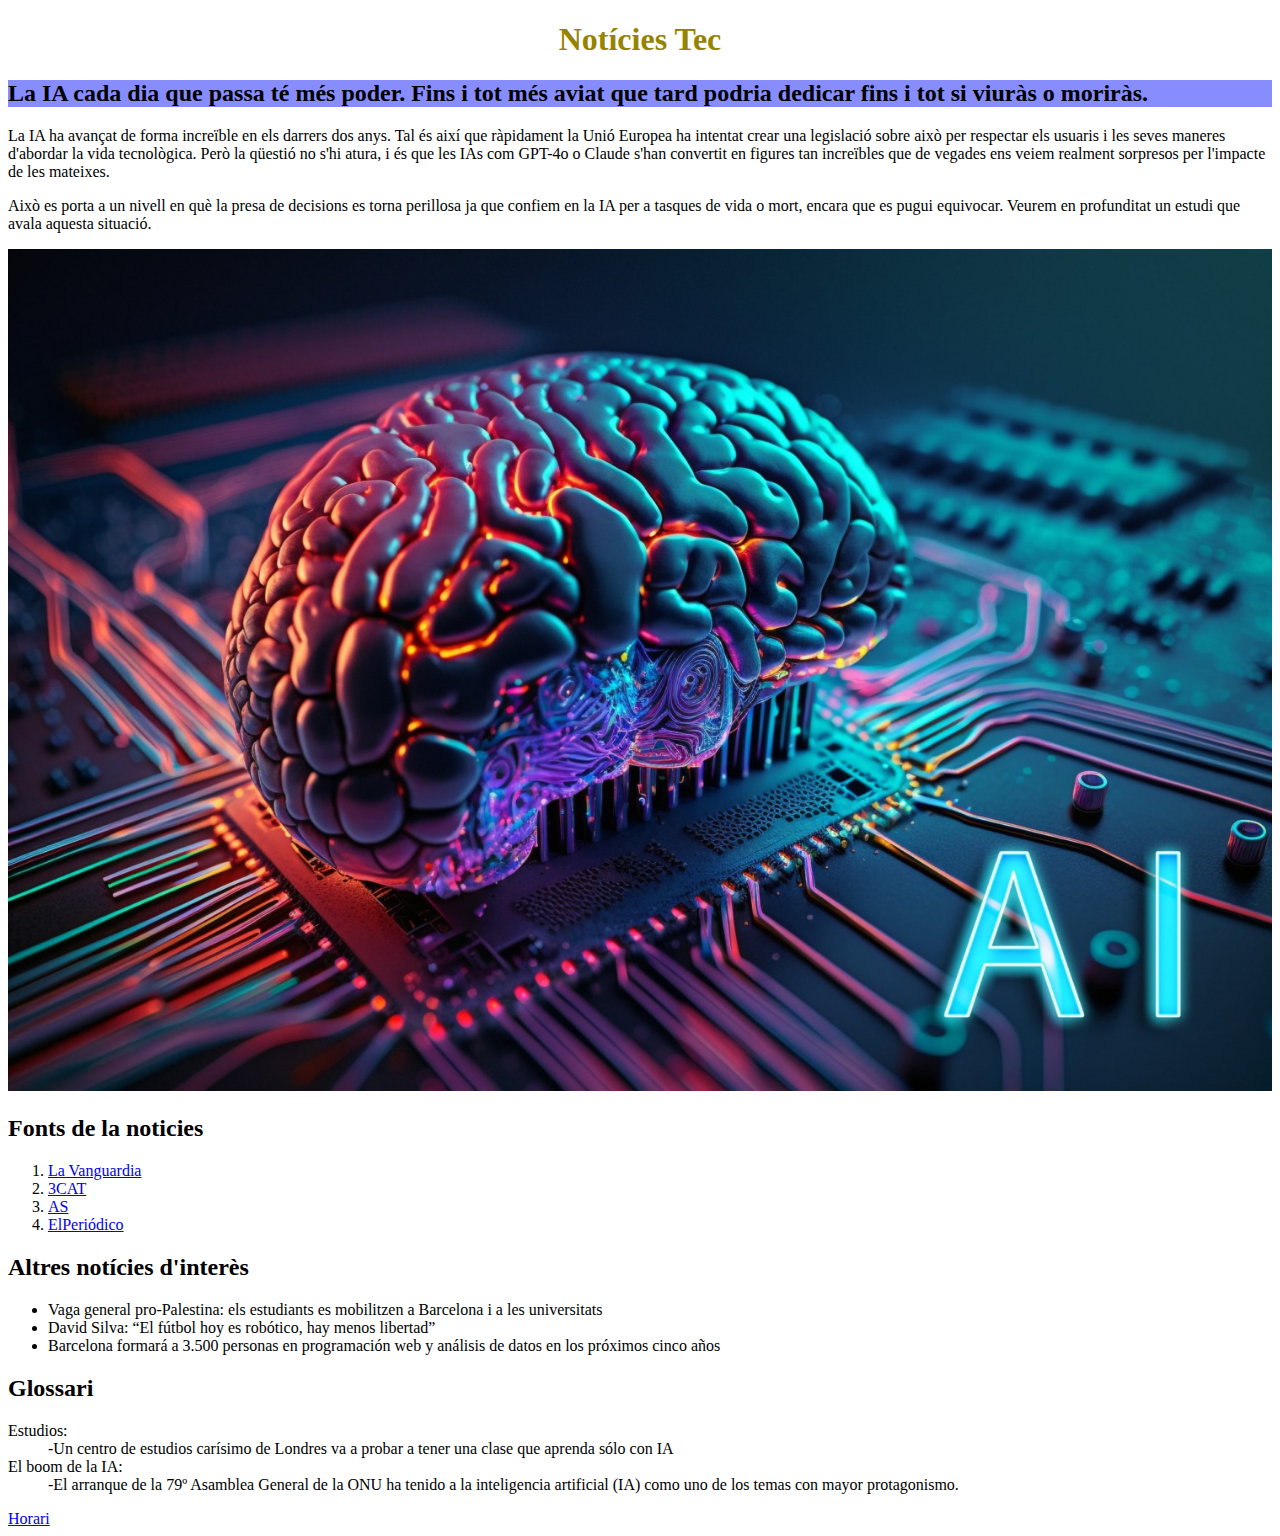
<file: index.html>
<!DOCTYPE html>
<html lang="es">
<head>
    <meta charset="UTF-8">
    <meta name="viewport" content="width=device-width, initial-scale=1.0">
    <title>Notícies JEC</title>
    <style>
        .subtitulo {
           background-color: rgba(135, 140, 255, 1); 
        }
    </style>
</head>
<body>
    <h1 style="color:#968400; text-align: center;">Notícies Tec</h1>
    <h2 class="subtitulo">La IA cada dia que passa té més poder. Fins i tot més aviat que tard podria dedicar fins i tot si viuràs o moriràs.</h2>
    <p>La IA ha avançat de forma increïble en els darrers dos anys. Tal és així que ràpidament la Unió Europea ha intentat crear una legislació sobre això per respectar els usuaris i les seves maneres d'abordar la vida tecnològica. Però la qüestió no s'hi atura, i és que les IAs com GPT-4o o Claude s'han convertit en figures tan increïbles que de vegades ens veiem realment sorpresos per l'impacte de les mateixes.</p> 
    <p>Això es porta a un nivell en què la presa de decisions es torna perillosa ja que confiem en la IA per a tasques de vida o mort, encara que es pugui equivocar. Veurem en profunditat un estudi que avala aquesta situació.</p>
    <img src="AI.jpg" alt="Intel·ligència Artificial" style="width: 100%;">
    <h2>Fonts de la noticies</h2>
    <ol>
        <li><a href="https://www.lavanguardia.com/andro4all/tecnologia/la-ia-cada-vez-tiene-mas-poder-pronto-podria-decidir-incluso-si-viviras-o-moriras">La Vanguardia</a></li>

        <li><a href="https://www.ccma.cat/324/vaga-general-pro-palestina-27s-serveis-minims-i-qui-la-convoca/noticia/3313156/">3CAT</a></li>

        <li><a href="https://as.com/futbol/primera/david-silva-el-futbol-hoy-es-robotico-hay-menos-libertad-n/">AS</a></li>
        
        <li><a href="https://www.elperiodico.com/es/barcelona/20240918/barcelona-formara-3500-personas-programacion-web-analisis-datos-cursos-abiertos-108278605">ElPeriódico</a></li>
    </ol>
    <h2>Altres notícies d'interès</h2>
    <ul>
        <li>Vaga general pro-Palestina: els estudiants es mobilitzen a Barcelona i a les universitats</li>
        <li>David Silva: “El fútbol hoy es robótico, hay menos libertad”</li>
        <li>Barcelona formará a 3.500 personas en programación web y análisis de datos en los próximos cinco años</li>
    </ul>
    <h2>Glossari</h2>
    <dl>
        <dt>Estudios:</dt>
        <dd>-Un centro de estudios carísimo de Londres va a probar a tener una clase que aprenda sólo con IA</dd>
        <dt>El boom de la IA:</dt>
        <dd>-El arranque de la 79º Asamblea General de la ONU ha tenido a la inteligencia artificial (IA) como uno de los temas con mayor protagonismo.</dd>
    </dl>
    <a href="horari.html">Horari</a>
</body>
</html>
</file>
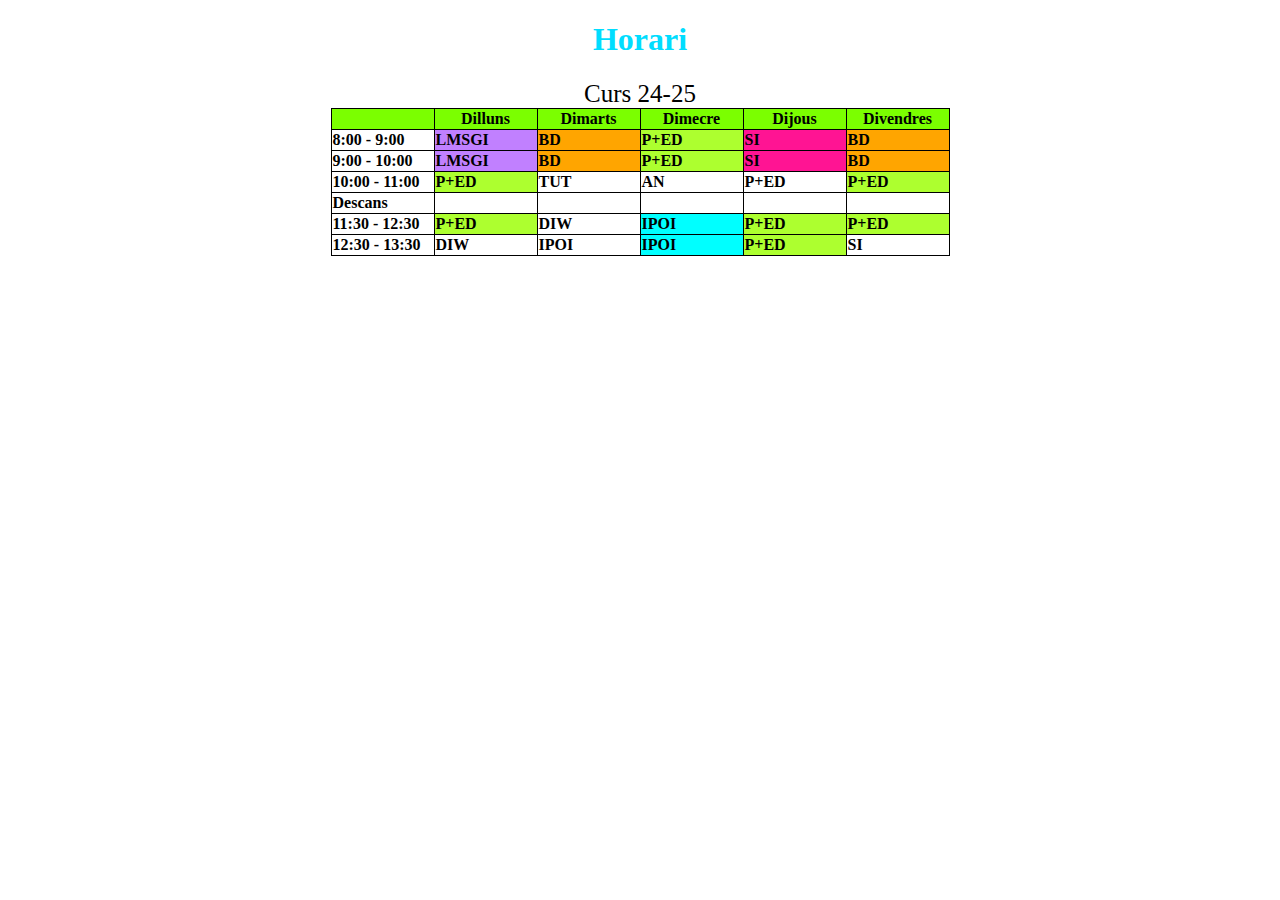
<file: horari.html>
<!DOCTYPE html>
<html lang="es">
<head>
    <meta charset="UTF-8">
    <meta name="viewport" content="width=device-width, initial-scale=1.0">
    <title>Horari</title>
    <link rel="stylesheet" href="styles.css">
</head>
<body>
    <h1>Horari</h1>
    <table>
        <caption>Curs 24-25</caption>
        <tr>
            <th></th>
            <th>Dilluns</th>
            <th>Dimarts</th>
            <th>Dimecre</th>
            <th>Dijous</th>
            <th>Divendres</th>
        </tr>
        <tr>
            <td>8:00 - 9:00</td>
            <td class="lmsgi">LMSGI</td>
            <td class="bd">BD</td>
            <td class="ped">P+ED</td>
            <td class="si">SI</td>
            <td class="bd">BD</td>
        </tr>
        <tr>
            <td>9:00 - 10:00</td>
            <td class="lmsgi">LMSGI</td>
            <td class="bd">BD</td>
            <td class="ped">P+ED</td>
            <td class="si">SI</td>
            <td class="bd">BD</td>
        </tr>
        <tr>
            <td>10:00 - 11:00</td>
            <td class="ped">P+ED</td>
            <td>TUT</td>
            <td>AN</td>
            <td>P+ED</td>
            <td class="ped">P+ED</td>
        </tr>
        <tr>
            <td>Descans</td>
            <td></td>
            <td></td>
            <td></td>
            <td></td>
            <td></td>
        </tr>
        <tr>
            <td>11:30 - 12:30</td>
            <td class="ped">P+ED</td>
            <td>DIW</td>
            <td class="ipoi">IPOI</td>
            <td class="ped">P+ED</td>
            <td class="ped">P+ED</td>
        </tr>
        <tr>
            <td>12:30 - 13:30</td>
            <td>DIW</td>
            <td>IPOI</td>
            <td class="ipoi">IPOI</td>
            <td class="ped">P+ED</td>
            <td>SI</td>
        </tr>
    </table>
</body>
</html>
</file>
<file: styles.css>
h1 {
    color: #00ddff;
    font-weight: bold;
    text-align: center;
}

table {
    border-collapse: collapse;
    margin: auto;
}

table, table th, table td {
    border: 1px solid #000;
}

table th {
    background-color: #7bff00;
    text-align: center;
    width: 100px;
}

table td {
    font-weight: bold;
}

table caption {
    font-size: 25px;
}

table .lmsgi {
    background-color: #c180ff;
}

table .ped {
    background-color: greenyellow;
}

table .bd {
    background-color: orange;
}

table .si {
    background-color: deeppink;
}

table .ipoi {
    background-color: aqua;
}
</file>
